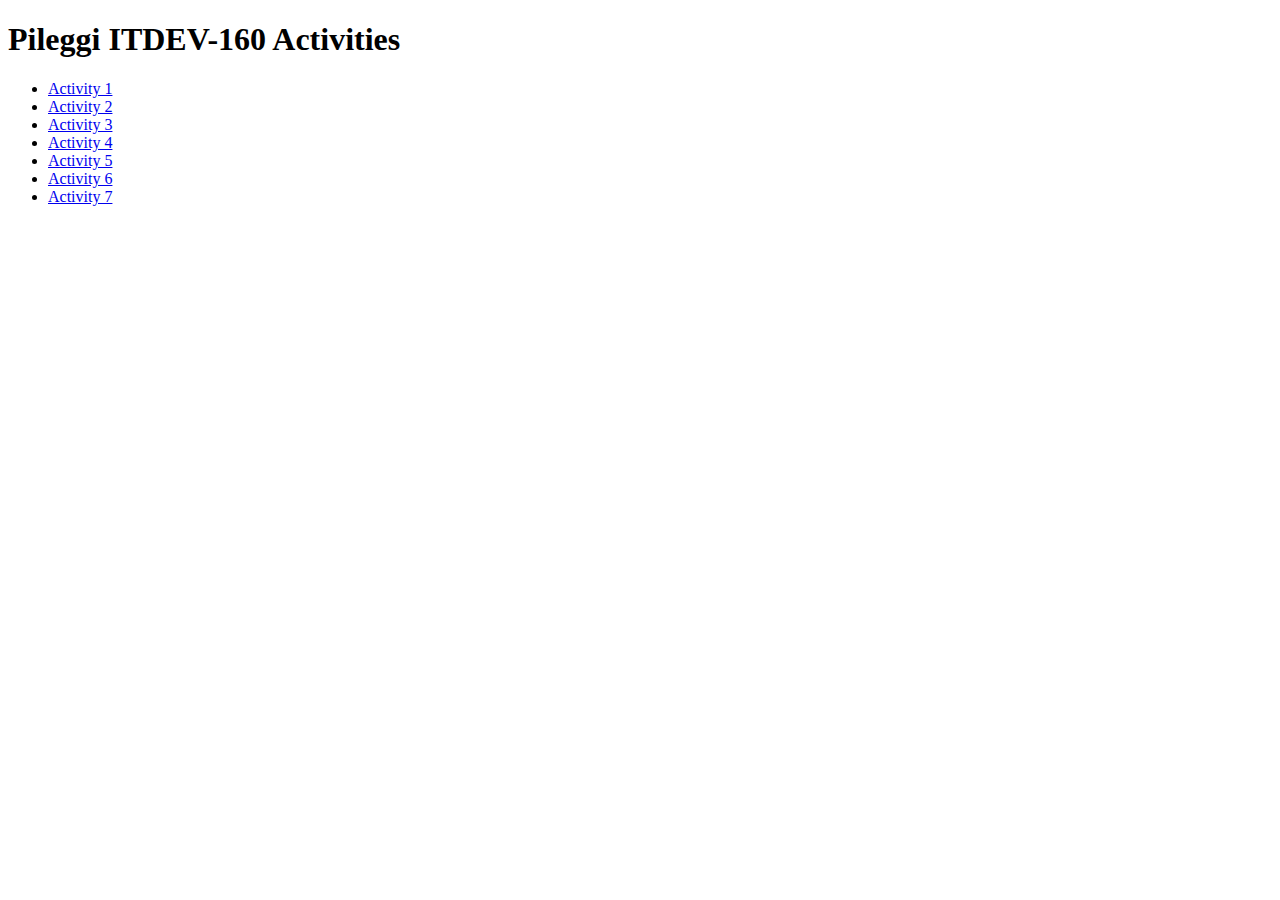
<file: Index.html>
<!DOCTYPE html>

<html lang="en">

<head>
    <meta charset="UTF-8">
    <meta name="viewport" content="width=device-width, initial-scale=1">
    <title>Pileggi Activity Homepage ITDEV-160</title>
</head>

<body>
    <h1>Pileggi ITDEV-160 Activities</h1>
    <ul>
        <li><a href="activity-1/index.html">Activity 1</a></li>
        <li><a href="activity-2/index.html">Activity 2</a></li>
        <li><a href="activity-3/index.html">Activity 3</a></li>
        <li><a href="activity-4/index.html">Activity 4</a></li>
        <li><a href="activity-5/index.html">Activity 5</a></li>
        <li><a href="activity-6/index.html">Activity 6</a></li>
        <li><a href="activity-7/index.html">Activity 7</a></li>
    </ul>

</body>
</file>
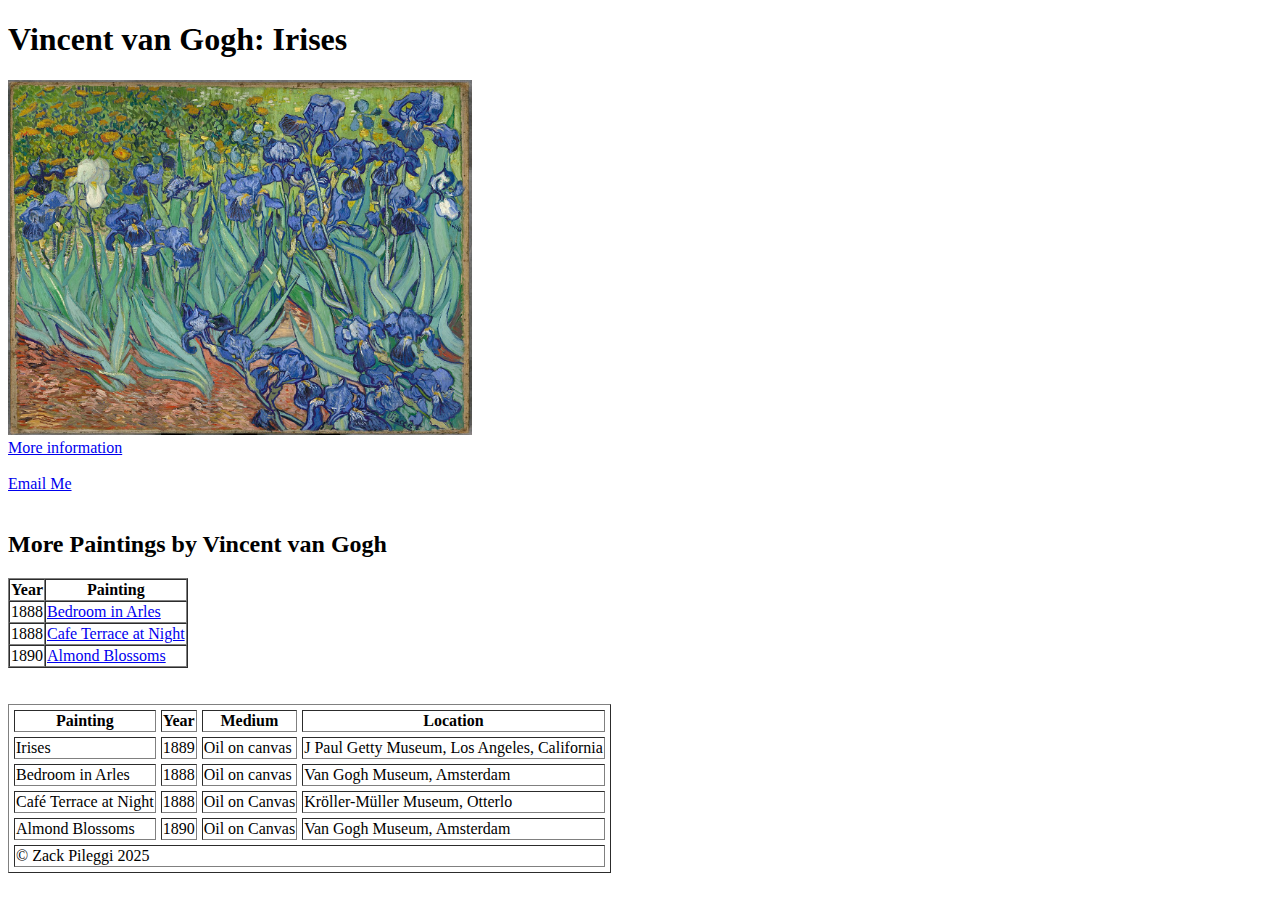
<file: activity-2/index.html>
<!DOCTYPE html>

<html lang="en">


<head>
    <meta charset="UTF-8">
    <meta name="viewport" content="width=device-width, initial-scale=1">
    <meta name="Keywords" content="">
    <meta name="Description" content="">
    <!--Zack Pileggi, Activity 2, ITDEV-160 SP 2025-->
    <title>Activity 2</title>
</head>

<body>
    <header>
        <h1>Vincent van Gogh: Irises</h1>
    </header>

    <img src="images/Irises-Vincent_van_Gogh.jpg" alt="Irises" width="464" height="355">
    <br>
    <a href="https://en.wikipedia.org/wiki/Irises_(painting)#/media/File:Irises-Vincent_van_Gogh.jpg">More
        information</a>

    <br>
    <br>

    <a href="mailto:pileggiz@gmatc.matc.edu">Email Me</a>

    <br>
    <br>

    <!--Simple Table-->
    <h2>More Paintings by Vincent van Gogh</h2>
    <table id="simple table" border="1" cellspacing="0">
        <tr>
            <th>Year</th>
            <th>Painting</th>
        </tr>

        <tr>
            <td>1888</td>
            <td>
                <a href="https://en.wikipedia.org/wiki/Bedroom_in_Arles">Bedroom in Arles</a>
            </td>
        </tr>

        <tr>
            <td>1888</td>
            <td>
                <a href="https://en.wikipedia.org/wiki/Caf%C3%A9_Terrace_at_Night">Cafe Terrace at Night</a>
            </td>
        </tr>

        <tr>
            <td>1890</td>
            <td>
                <a href="https://en.wikipedia.org/wiki/Almond_Blossoms">Almond Blossoms</a>
            </td>
        </tr>

    </table>

    <br>
    <br>

    <!--Complex Table-->
    <table id="complex table" border="1" cellspacing="5">
        <thead>
            <tr>
                <th>Painting</th>
                <th>Year</th>
                <th>Medium</th>
                <th>Location</th>
            </tr>
        </thead>
        <tbody>
            <tr>
                <td scope="row">Irises</td>
                <td cospan="4">1889</td>
                <td>Oil on canvas</td>
                <td>J Paul Getty Museum, Los Angeles, California</td>
            </tr>

            <tr>
                <td>Bedroom in Arles</td>
                <td>1888</td>
                <td>Oil on canvas</td>
                <td>Van Gogh Museum, Amsterdam</td>
            </tr>

            <tr>
                <td>Café Terrace at Night</td>
                <td>1888</td>
                <td>Oil on Canvas</td>
                <td>Kröller-Müller Museum, Otterlo</td>
            </tr>

            <tr>
                <td>Almond Blossoms</td>
                <td>1890</td>
                <td>Oil on Canvas</td>
                <td>Van Gogh Museum, Amsterdam</td>
            </tr>

        </tbody>

        <tfoot>
            <td colspan="5">&copy; Zack Pileggi 2025</td>
        </tfoot>

    </table>
</body>

</html>
</file>
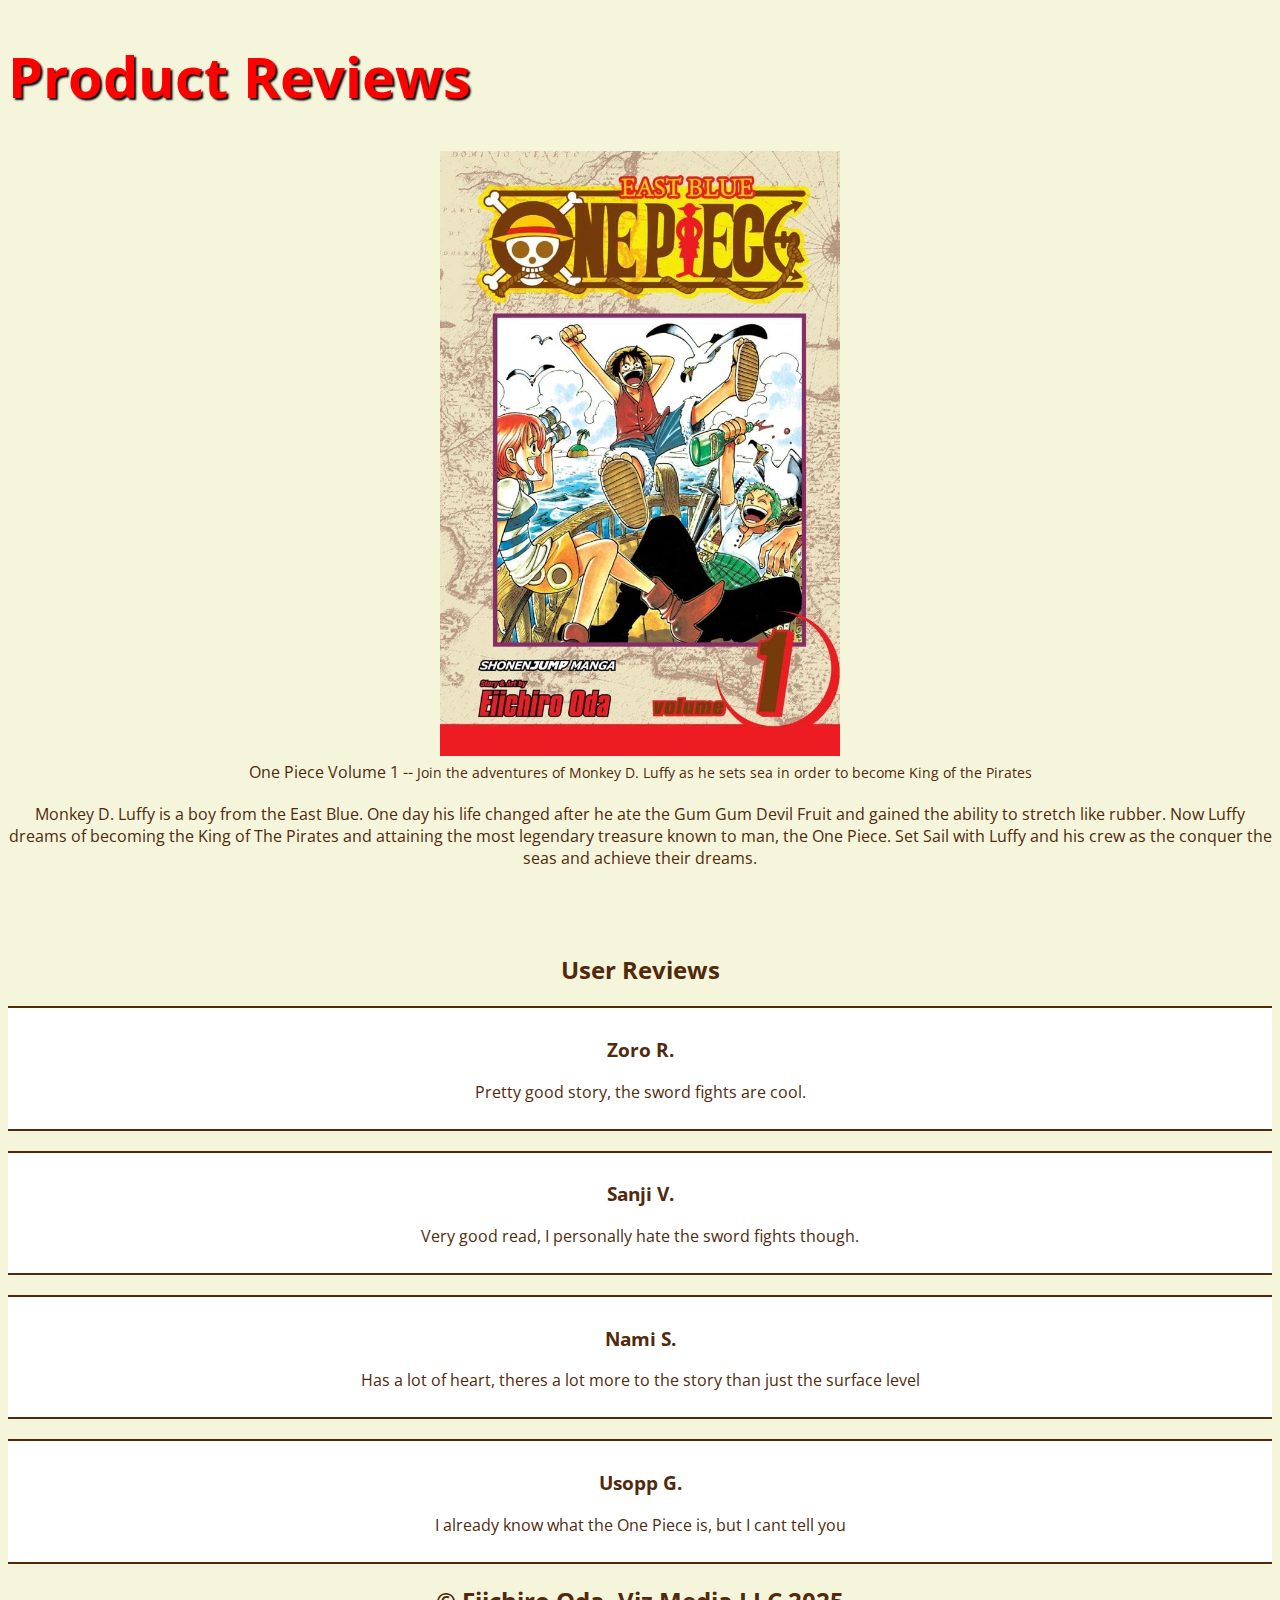
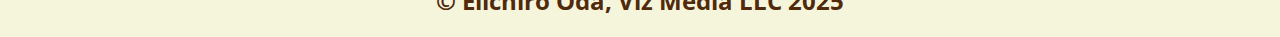
<file: activity-3/index.html>
<!DOCTYPE html>

<html lang="en">


<head>
    <meta charset="UTF-8">
    <meta name="viewport" content="width=device-width, initial-scale=1">
    <meta name="Keywords" content="">
    <meta name="Description" content="">
    <!--Zack Pileggi, Activity 3, ITDEV-160 SP 2025-->
    <title>Product Reviews</title>
    <link rel="stylesheet" type="text/css" href="css/master.css">
    <link rel="stylesheet" type="text/css" href="https://fonts.googleapis.com/css?family=Open+Sans">
</head>

<body>
    <header>
        <h1>Product Reviews</h1>
    </header>

    <main>
        <figure>
            <img src="images/OPVolume1.jpg" alt="One Piece Volume 1" width="400">
            <figcaption>
                One Piece Volume 1 -- <span>Join the adventures of Monkey D. Luffy as he sets sea in order
                    to become King of the Pirates</span>
            </figcaption>
        </figure>

        <p id="product-description">
            Monkey D. Luffy is a boy from the East Blue. One day his life changed after he
            ate the Gum Gum Devil Fruit and gained the ability to stretch like rubber.
            Now Luffy dreams of becoming the King of The Pirates and attaining the most legendary
            treasure known to man, the One Piece. Set Sail with Luffy and his crew as the conquer
            the seas and achieve their dreams.
        </p>

        <br>
        <br>

        <h2>User Reviews</h2>
        <div class="review">
            <h3>Zoro R.</h3>
            <p>Pretty good story, the sword fights are cool.</p>
        </div>
        <div class="review">
            <h3>Sanji V.</h3>
            <p>Very good read, I personally hate the sword fights though.</p>
        </div>
        <div class="review">
            <h3>Nami S.</h3>
            <p>Has a lot of heart, theres a lot more to the story than just the surface level</p>
        </div>
        <div class="review">
            <h3>Usopp G.</h3>
            <p>I already know what the One Piece is, but I cant tell you</p>
        </div>
    </main>

    <footer>
        <h2>&copy; Eiichiro Oda, Viz Media LLC 2025</h2>
    </footer>
    
</body>

</html>
</file>
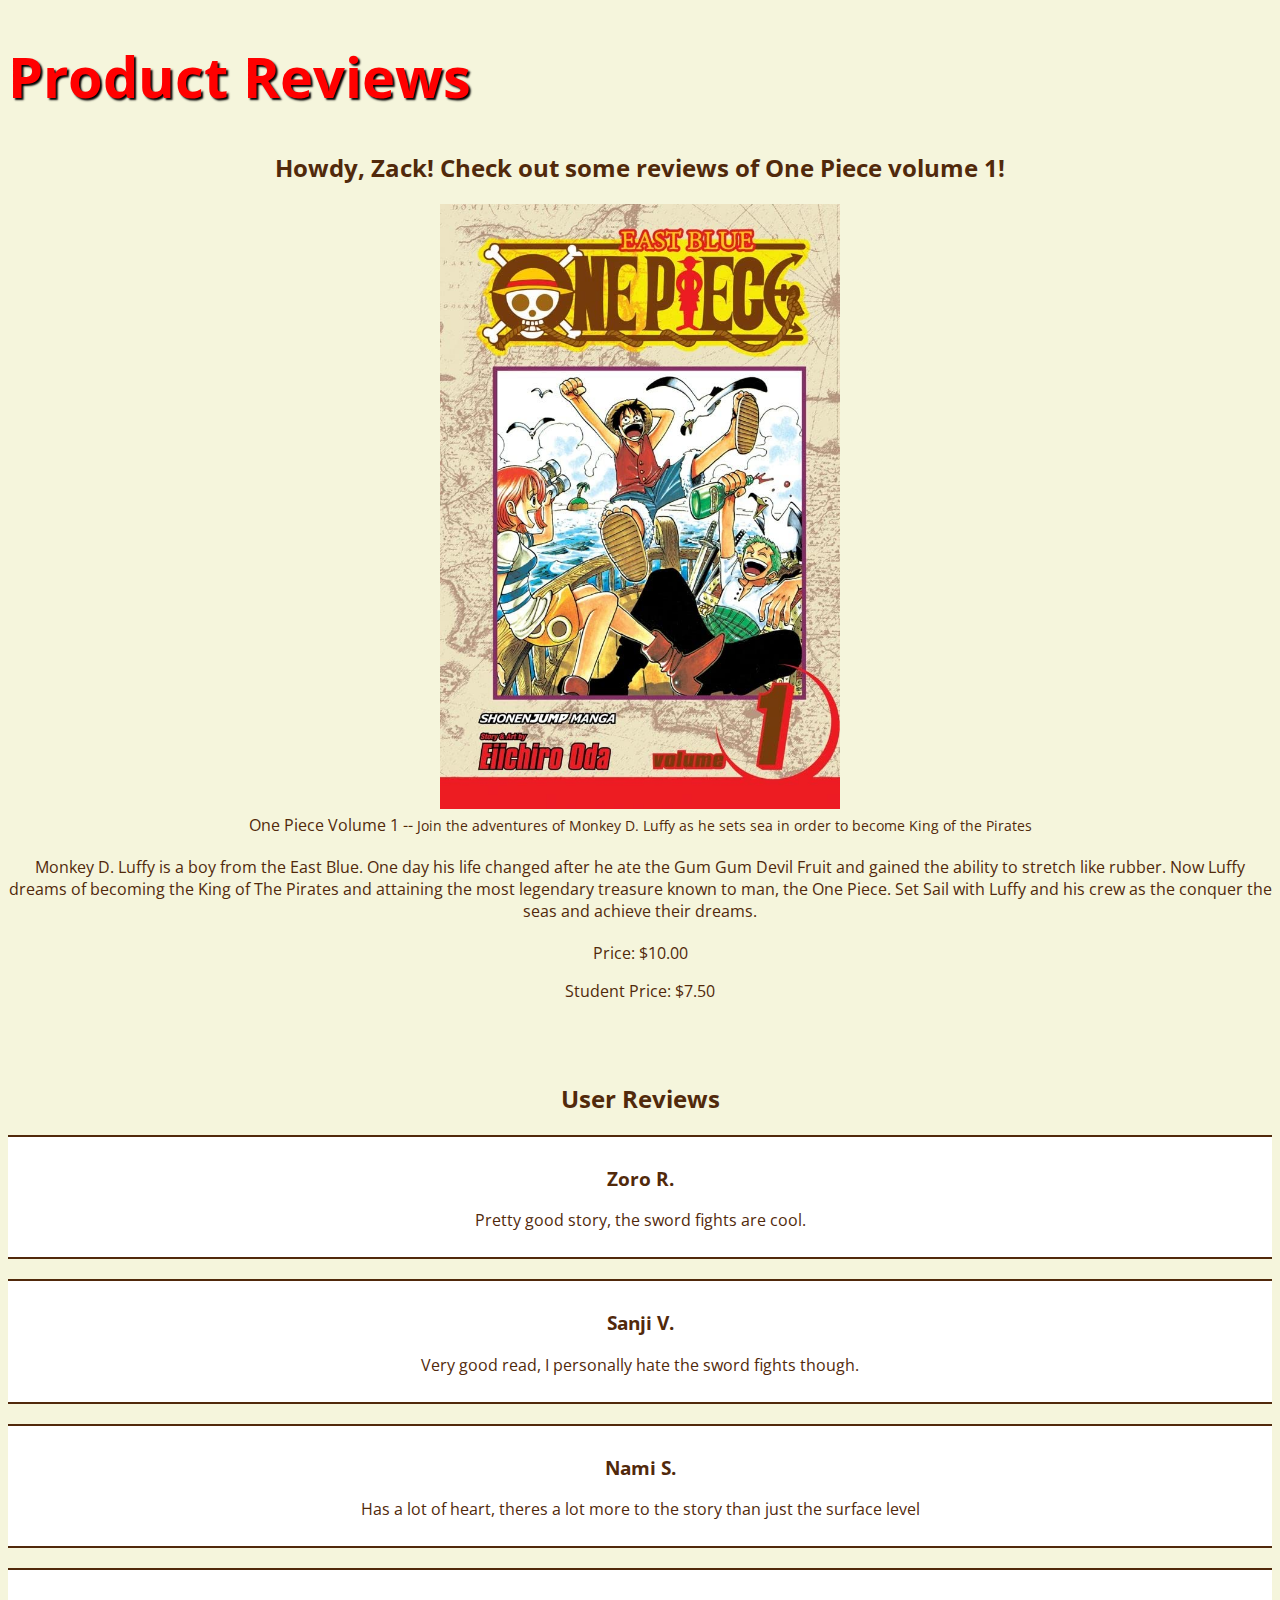
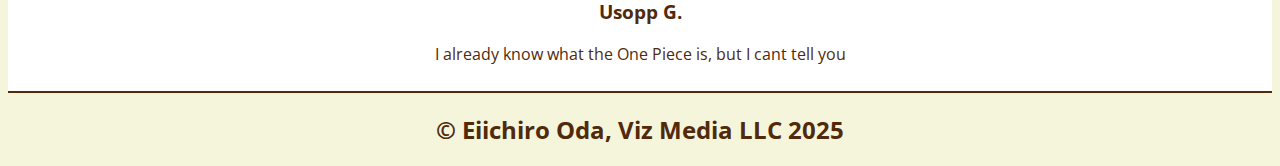
<file: activity-4/index.html>
<!DOCTYPE html>

<html lang="en">


<head>
    <meta charset="UTF-8">
    <meta name="viewport" content="width=device-width, initial-scale=1">
    <meta name="Keywords" content="">
    <meta name="Description" content="">
    <!--Zack Pileggi, Activity 3, ITDEV-160 SP 2025-->
    <title>Product Reviews</title>
    <link rel="stylesheet" type="text/css" href="css/master.css">
    <link rel="stylesheet" type="text/css" href="https://fonts.googleapis.com/css?family=Open+Sans">
</head>

<body>
    <header>
        <h1>Product Reviews</h1>
        <h2 id="greeting"></h2>
    </header>

    <main>
        <figure>
            <img src="images/OPVolume1.jpg" alt="One Piece Volume 1" width="400">
            <figcaption>
                One Piece Volume 1 -- <span>Join the adventures of Monkey D. Luffy as he sets sea in order
                    to become King of the Pirates</span>
            </figcaption>
        </figure>

        <p id="product-description">
            Monkey D. Luffy is a boy from the East Blue. One day his life changed after he
            ate the Gum Gum Devil Fruit and gained the ability to stretch like rubber.
            Now Luffy dreams of becoming the King of The Pirates and attaining the most legendary
            treasure known to man, the One Piece. Set Sail with Luffy and his crew as the conquer
            the seas and achieve their dreams.
        </p>
        <p>Price: <span id='price'></span></p>
        <p>Student Price: <span id="student-price"></span></p>

        <br>
        <br>

        <h2>User Reviews</h2>
        <div class="review">
            <h3>Zoro R.</h3>
            <p>Pretty good story, the sword fights are cool.</p>
        </div>
        <div class="review">
            <h3>Sanji V.</h3>
            <p>Very good read, I personally hate the sword fights though.</p>
        </div>
        <div class="review">
            <h3>Nami S.</h3>
            <p>Has a lot of heart, theres a lot more to the story than just the surface level</p>
        </div>
        <div class="review">
            <h3>Usopp G.</h3>
            <p>I already know what the One Piece is, but I cant tell you</p>
        </div>
    </main>

    <footer>
        <h2>&copy; Eiichiro Oda, Viz Media LLC 2025</h2>
    </footer>
    <script src="js/scripts.js"></script>
</body>

</html>
</file>
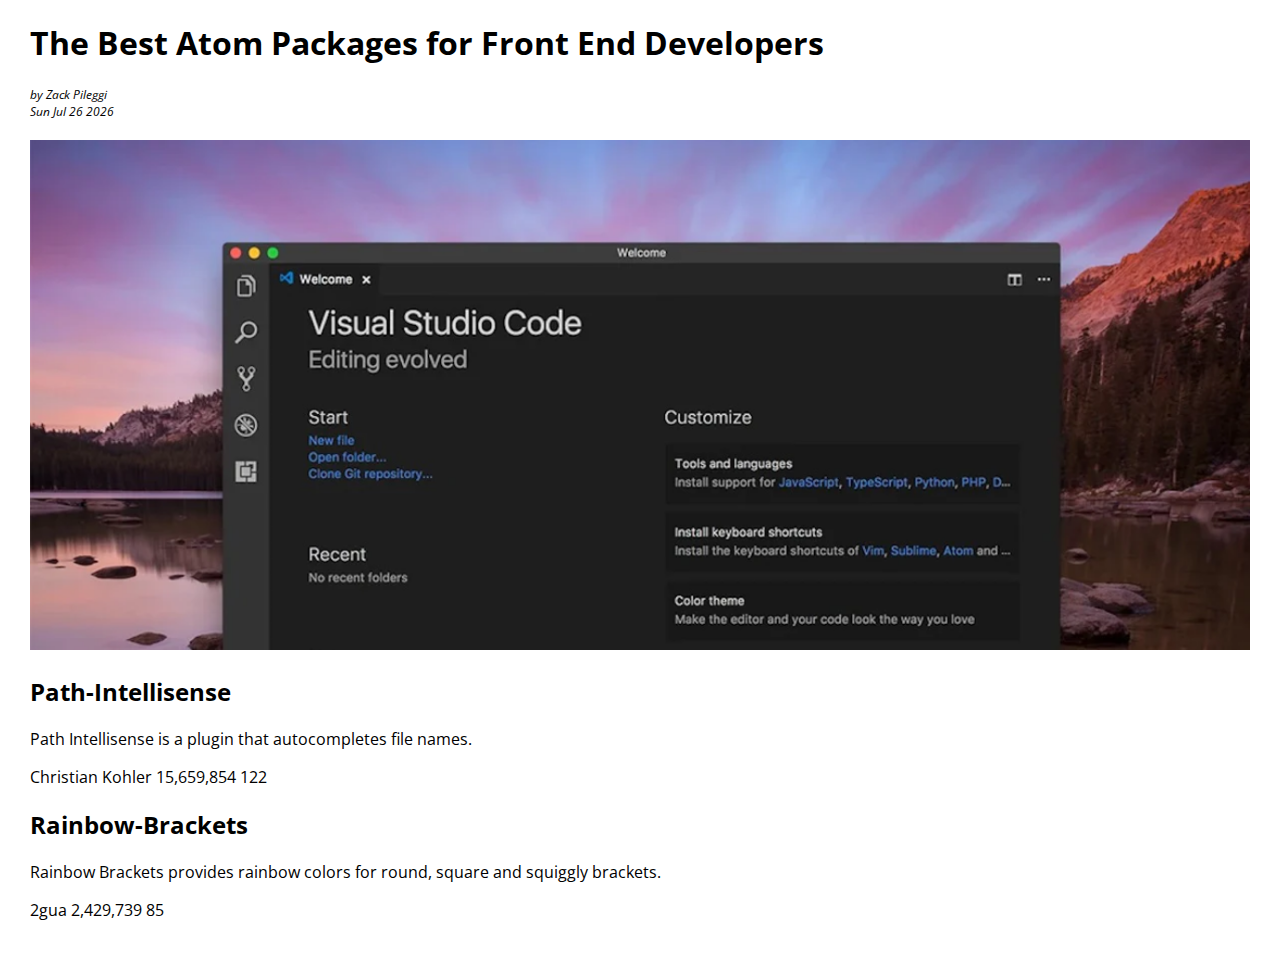
<file: activity-5/index.html>
<!DOCTYPE html>
<html lang="en">

<head>
    <meta charset="UTF-8">
    <meta name="viewport" content="width=device-width, initial-scale=1">
    <meta name="Keywords" content="">
    <meta name="Description" content="">
    <!--Zack Pileggi, Activity 5, ITDEV-160 SP 2025-->
    <title>The Best Atom Packages for Front End Developers</title>
    <link rel="stylesheet" type="text/css" href="https://fonts.googleapis.com/css?family=Open+Sans">
    <link rel="stylesheet" type="text/css" href="css/master.css">
</head>

<body>
    <header>
        <h1>The Best Atom Packages for Front End Developers</h1>
        <div id="credits">
            <div id="author">by Zack Pileggi</div>
            <div id="date"></div>
        </div>
        <img id="header-image" src="images/ArtHeader.png" alt="article header">
    </header>

    <main>
        <div class="package-container">
            <header>
                <h2 id="p1-name"></h2>
            </header>
            <section>
                <p id="p1-description"></p>
            </section>
            <footer>
                <span id="p1-author"></span>
                <span id="p1-downloads"></span>
                <span id="p1-stars"></span>
            </footer>
        </div>
        <div class="package-container">
            <header>
                <h2 id="p2-name"></h2>
            </header>
            <section>
                <p id="p2-description"></p>
            </section>
            <footer>
                <span id="p2-author"></span>
                <span id="p2-downloads"></span>
                <span id="p2-stars"></span>
            </footer>
        </div>

        <br>
        <br>
        
    </main>

    <script src="js/scripts.js" charset="utf-8"></script>
</body>

</html>
</file>
<file: activity-3/css/master.css>
body {
    font-family: "Open Sans", sans-serif;
    color:rgb(81, 41, 11);
    background-color: beige;
    text-align: center;
}

h1 {
    font-size: 350%;
    text-align: left;
    color: red;
    text-shadow: 2px 2px 2px black;
}

h1:hover{
    color: rgb(254, 38, 182)
}

img{
    text-align: left
}

figcaption span{
    font-size: .85em;
}

p#product-description {
    margin: 20px 0 20px 0;
}

div.review{
    padding: 10px;
    background-color: white;
    margin: 20px 0 20px 0;
    border-bottom: 2px solid rgb(81, 41, 11);
    border-top: 2px solid rgb(81, 41, 11);
}
</file>
<file: activity-4/css/master.css>
body {
    font-family: "Open Sans", sans-serif;
    color:rgb(81, 41, 11);
    background-color: beige;
    text-align: center;
}

h1 {
    font-size: 350%;
    text-align: left;
    color: red;
    text-shadow: 2px 2px 2px black;
}

h1:hover{
    color: rgb(254, 38, 182)
}

img{
    text-align: left
}

figcaption span{
    font-size: .85em;
}

p#product-description {
    margin: 20px 0 20px 0;
}

div.review{
    padding: 10px;
    background-color: white;
    margin: 20px 0 20px 0;
    border-bottom: 2px solid rgb(81, 41, 11);
    border-top: 2px solid rgb(81, 41, 11);
}
</file>
<file: activity-5/css/master.css>
body{
    font-family: 'Open Sans', sans-serif;
    margin: auto 30px;
}

#credits{
    font-style: italic;
    font-size: .75em;
    margin-bottom: 20px;
}

#header-image{
    width: 100%;
}
</file>
